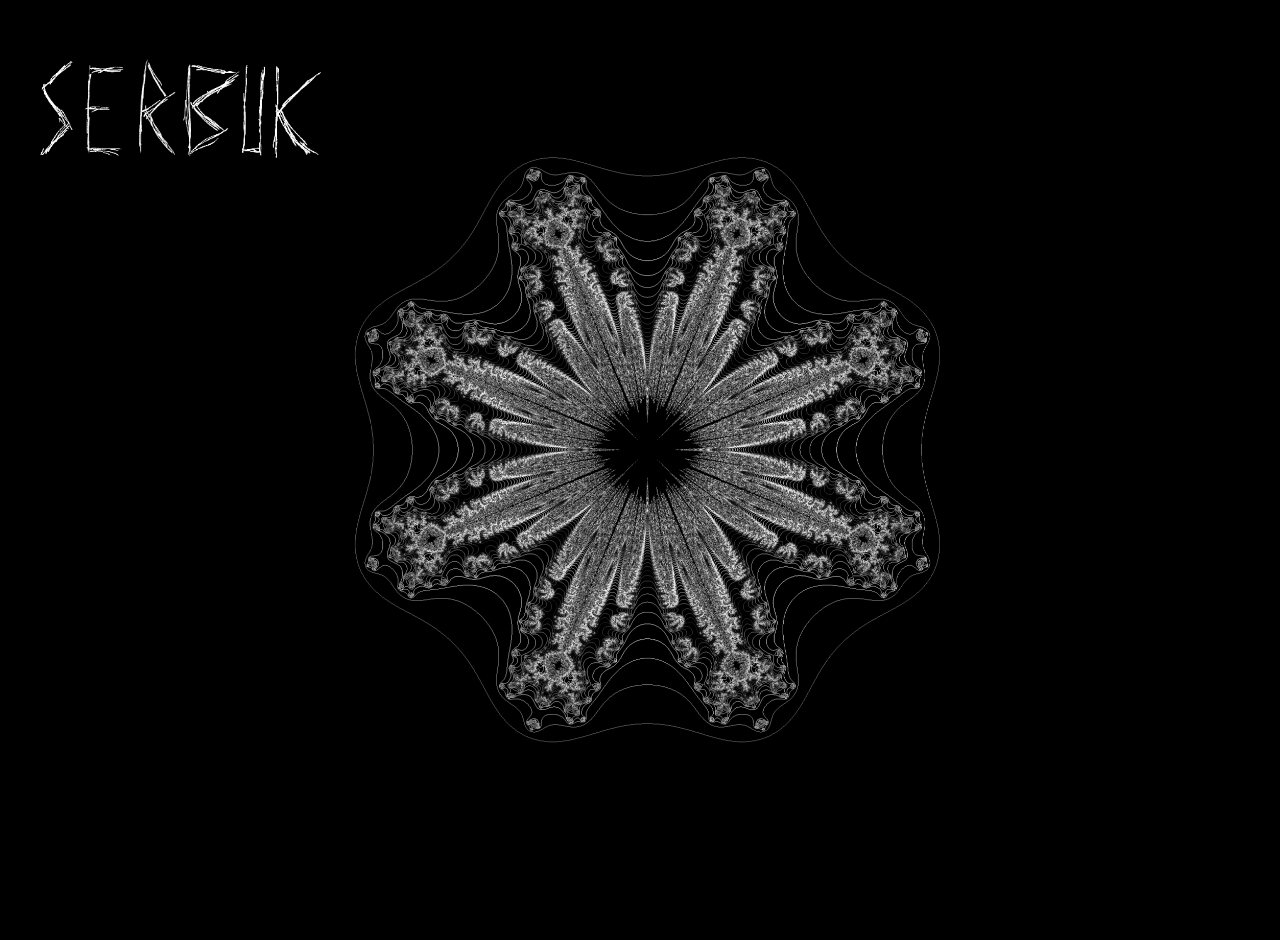
<file: index.html>
<!DOCTYPE html>
<html>
  <head>
    <meta charset="UTF-8">
    <meta name="viewport" content="width=device-width, initial-scale=1.0">
    <title>diploidy</title>
    <link href="/style.css" rel="stylesheet" type="text/css" media="all">
  </head>

  <body>

    <main>
      <p>
        <a href="/serbuk.html" class="serbuk-link">
          <img src="Illustration.png" alt="serbuk button">
        </a>
      </p>
    </main>

  </body>
</html>
</file>
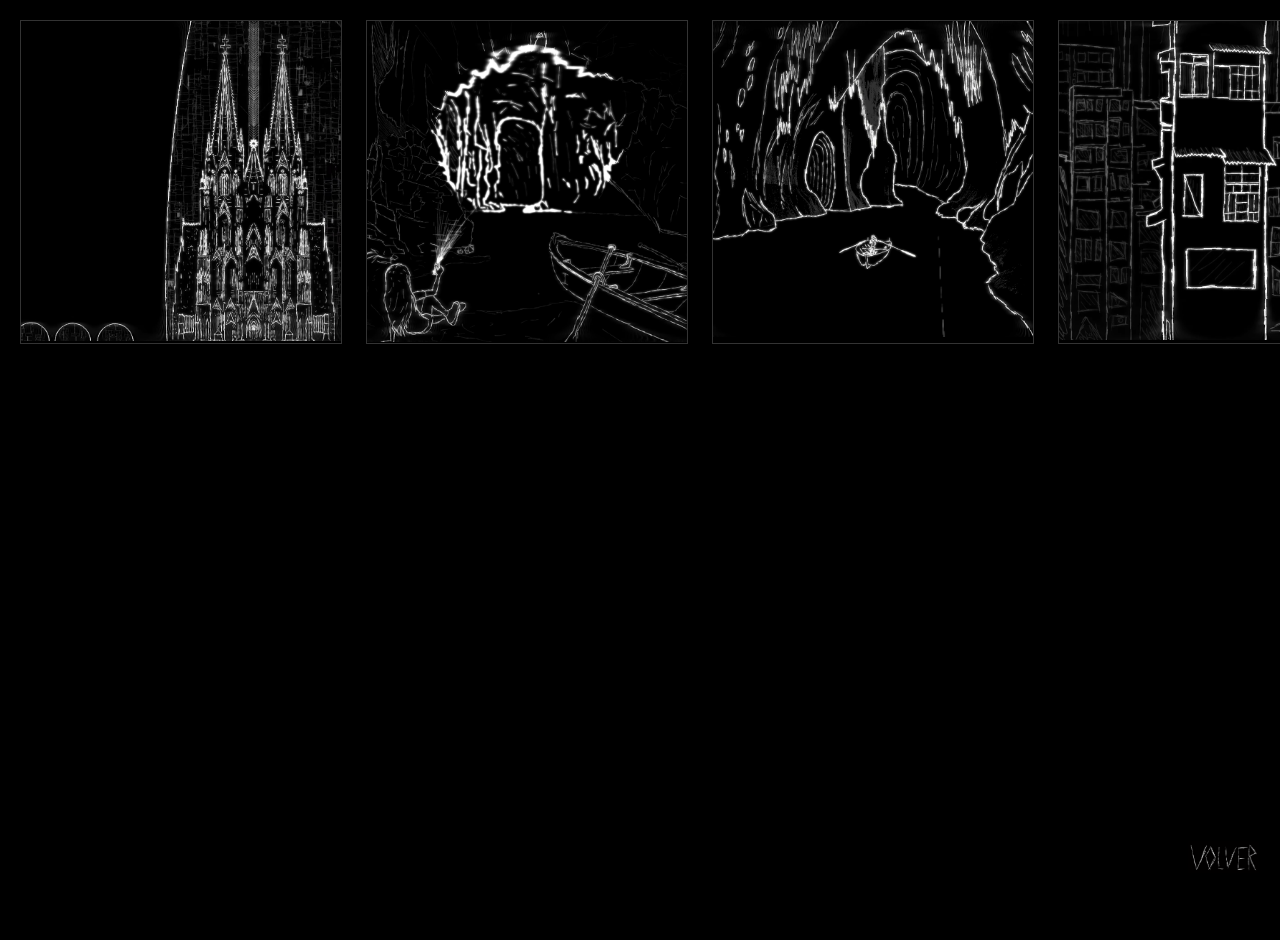
<file: serbuk.html>
<!DOCTYPE html>
<html>
  <head>
    <meta charset="UTF-8">
    <meta name="viewport" content="width=device-width, initial-scale=1.0">
    <title>serbuk</title>
    <link href="/style.css" rel="stylesheet" type="text/css" media="all">
    <style>
      body::before {
        display: none;
      }
      body::after {
        display: none;
      }
    </style>
  </head>

  <body class="serbuk-page">
    <main>
      <section class="gallery">
        <figure>
          <img src="serbuk-1.png" alt="Serbuk photo 1">
        </figure>
        <figure>
          <img src="serbuk-2.png" alt="Serbuk photo 2">
        </figure>
        <figure>
          <img src="serbuk-3.png" alt="Serbuk photo 3">
        </figure>
        <figure>
          <img src="serbuk-4.png" alt="Serbuk photo 4">
        </figure>
        <figure>
          <img src="serbuk-5.png" alt="Serbuk photo 5">
        </figure>
      </section>

      <p class="gallery-back">
        <a href="/">
          <img src="volver.png" alt="volver back button">
        </a>
      </p>
    </main>

  </body>
</html>
</file>
<file: style.css>
body {
  position: relative;
  overflow: visible;
  background-color: black;
  color: white;
  font-family: Times New Roman, serif;
  margin: 0;
  padding: 20px;
  line-height: 1.5;
  display: flex;
  flex-direction: column;
  min-height: 100vh;
  align-items: flex-start;
}

main {
  flex: 1;
  display: flex;
  justify-content: flex-start;
  align-items: flex-start;
}

body::before {
  content: "";
  position: fixed;
  inset: 0;
  background-image: url("background.png");
  background-size: 50%;
  background-position: center center;
  background-repeat: no-repeat;
  transform: scale(1.03);
  z-index: -2;
}

body::after {
  content: "";
  position: fixed;
  inset: 0;
  background: radial-gradient(circle at center, transparent 20%, rgba(0, 0, 0, 0.95) 100%);
  z-index: -1;
  pointer-events: none;
}

a {
  color: white;
  text-decoration: none;
}

a:hover {
  background: white;
  color: black;
}

.serbuk-page {
  overflow-y: hidden;
}

.serbuk-link {
  display: inline-block;
  text-decoration: none;
}

.serbuk-link img {
  display: block;
  max-width: 320px;
  width: 100%;
  height: auto;
}

.serbuk-link:hover img {
  filter: brightness(1.2);
}

.spotify-link {
  position: absolute;
  top: 20px;
  right: 20px;
  display: inline-block;
  text-decoration: none;
}

.spotify-link img {
  display: block;
  max-width: 120px;
  width: 100%;
  height: auto;
}

.spotify-link:hover img {
  filter: brightness(1.2);
}

.gallery {
  display: flex;
  flex-wrap: nowrap;
  overflow-x: auto;
  gap: 24px;
  width: 100%;
  padding-bottom: 12px;
}

.gallery::-webkit-scrollbar {
  height: 10px;
}

.gallery::-webkit-scrollbar-thumb {
  background: rgba(255, 255, 255, 0.25);
}

.gallery figure {
  margin: 0;
  min-width: 320px;
  flex: 0 0 320px;
  overflow: hidden;
  border: 1px solid rgba(255, 255, 255, 0.2);
}

.gallery img {
  display: block;
  width: 100%;
  height: auto;
  object-fit: cover;
}

.gallery-back {
  position: fixed;
  right: 20px;
  bottom: 20px;
  margin: 0;
  z-index: 2;
}

.gallery-back a {
  text-decoration: none;
  display: inline-block;
}

.gallery-back a:hover {
  text-decoration: none;
}

.gallery-back img {
  width: 72px;
  height: auto;
  display: block;
}

h1 {
  margin-top: 0;
  font-size: 32px;
  font-weight: normal;
  text-align: left;
}

hr {
  border: none;
  border-top: 1px solid white;
}
</file>
